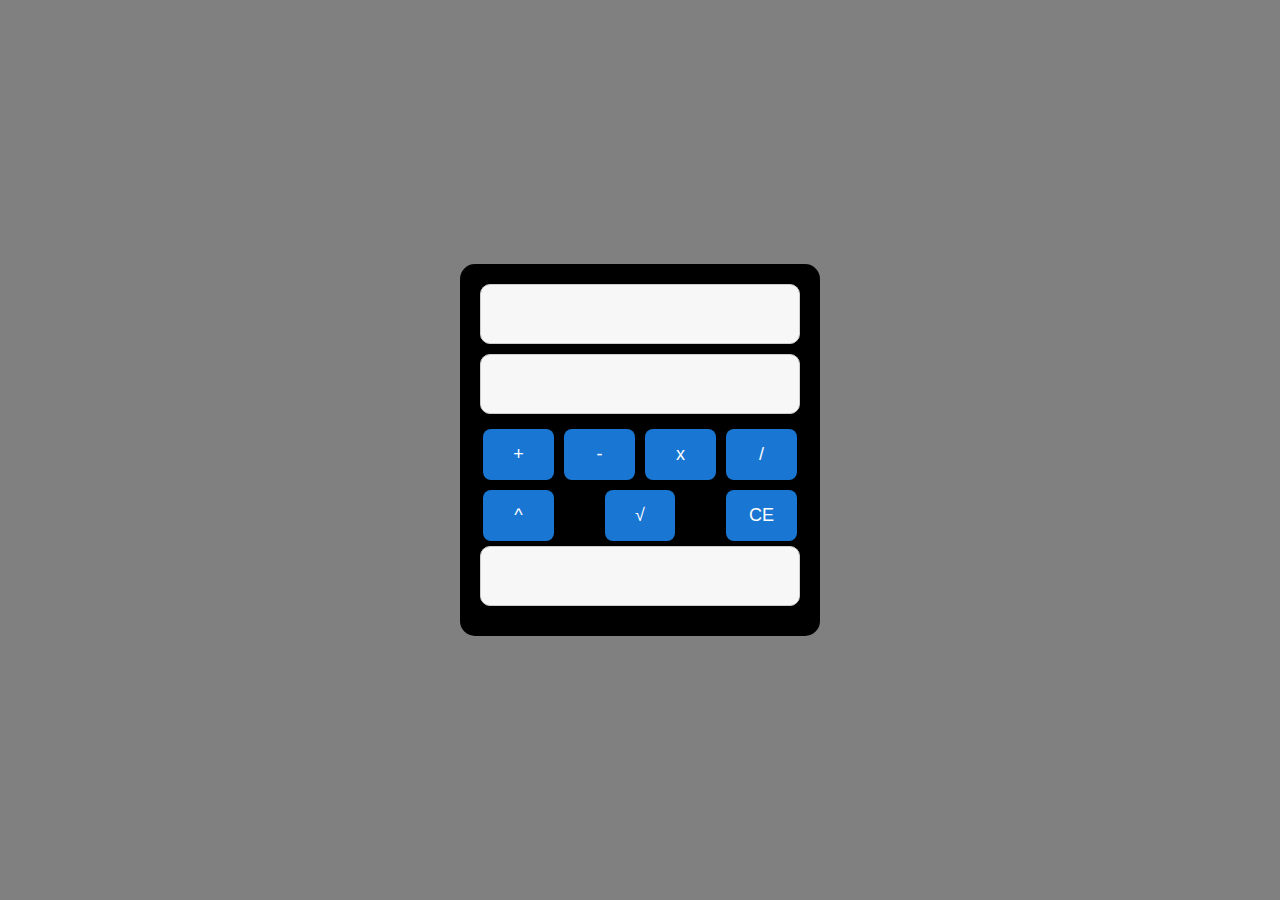
<file: Actividades/Calcu#242A/index.html>
<!DOCTYPE html>
<html lang="en">
<head>
    <meta charset="UTF-8">
    <meta http-equiv="X-UA-Compatible" content="IE=edge">
    <meta name="viewport" content="width=device-width, initial-scale=1.0">
    <title>Calculadora</title>
    <link rel="stylesheet" href="styles.css">
</head>
<body>
    <div id="calcu">
    <input type="text" id="num1"> 
    <input type="text" id="num2">
    <div id="keys">
    <button onclick="suma()">+</button>
    <button onclick="resta()">-</button>
    <button onclick="multi()">x</button>
    <button onclick="division()">/</button>    
    <button onclick="potencia()">^</button>    
    <button onclick="raiz()">√</button>    
    <button onclick="ce()">CE</button>    
    <input type="text" id="display" disabled>
</div>
</div>
    <script src="scripts.js"></script>
</body>
</html>
</file>
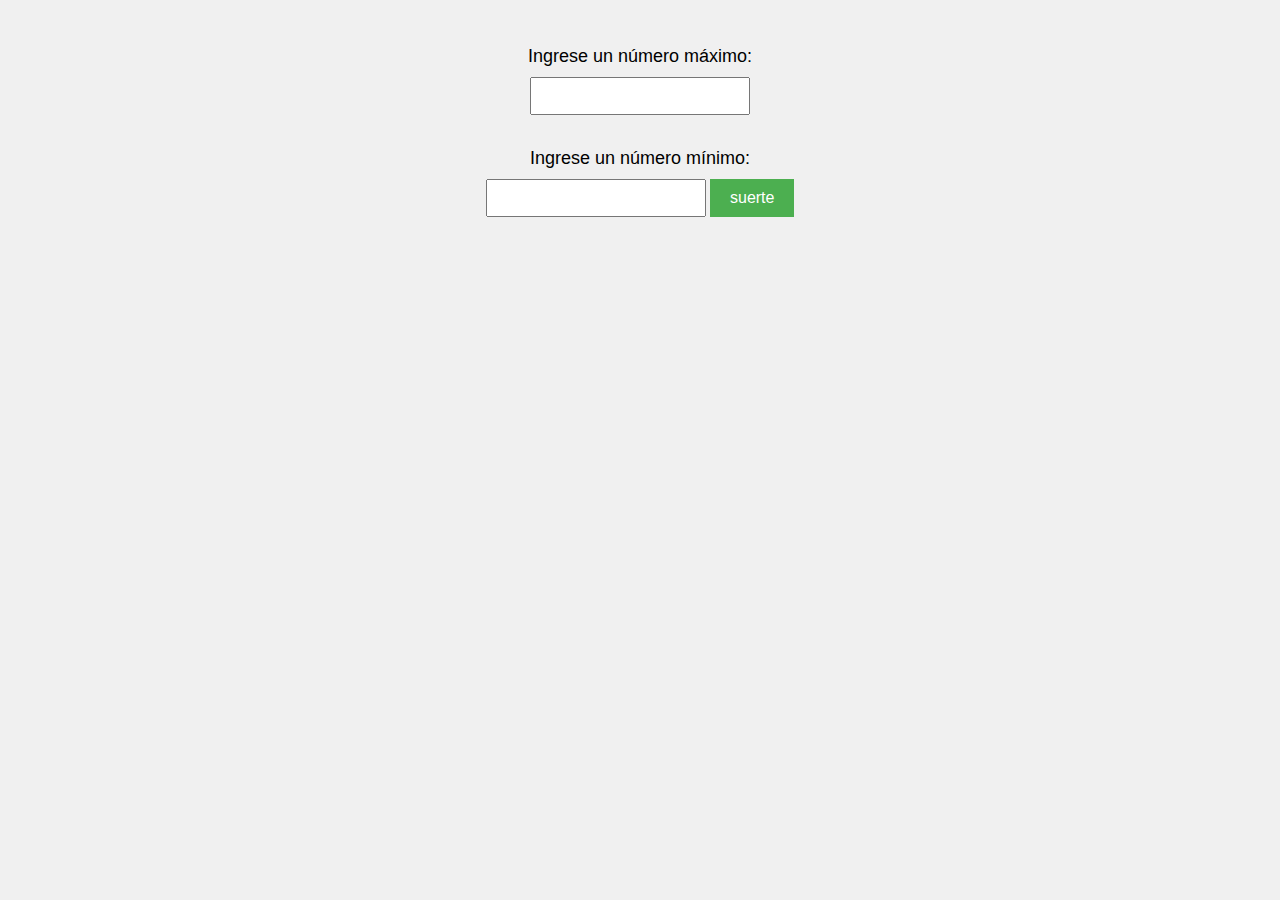
<file: Actividades/Dado #242a/index.html>
<!DOCTYPE html>
<html lang="en">
<head>
    <meta charset="UTF-8">
    <meta name="viewport" content="width=device-width, initial-scale=1.0">
    <link rel="stylesheet" href="styles.css">
    <title>dado</title>
    <link rel="stylesheet" href="styles.css"> 
</head>
<body>
    <p> Ingrese un número máximo:</p>
    <input type="number" id="maximo"> 
    <p>Ingrese un número mínimo: </p>
    <input type="number" id="minimo"> 
    <button onclick="dado()">suerte</button> 
    <h2 id="salida"></h2> 
    <script src="scripts.js"></script> 
    
</body>
</html>
</file>
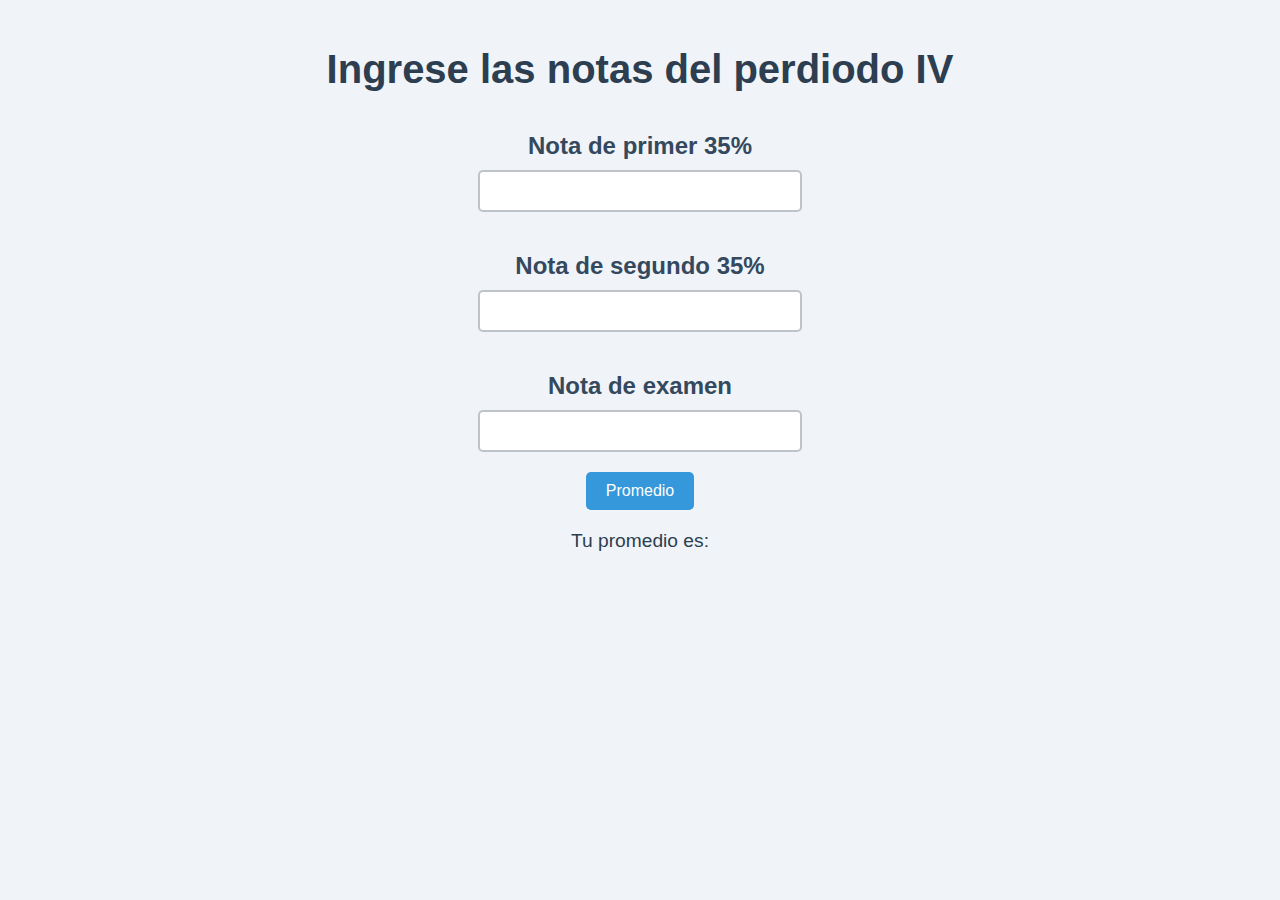
<file: Actividades/Promedios35%2A#24/index.html>
<!DOCTYPE html>
<html lang="en">
<head>
    <meta charset="UTF-8">
    <meta name="viewport" content="width=device-width, initial-scale=1.0">
    <link rel="stylesheet" href="styles.css">
    <title>Document</title>
</head>
<body>
    <h1>Ingrese las notas del perdiodo IV</h1>
    <h2>Nota de primer 35%</h2>
    <input type="number" id="nota1">
    <h2>Nota de segundo 35%</h2>
    <input type="number" id="nota2">
    <h2>Nota de examen</h2>
    <input type="number" id="nota3">
    <button onclick="promediar()">Promedio</button>
    <p>Tu promedio es: <span id="salida"></span></p>
    <script src="scripts.js"></script>
</body>
</html>
</file>
<file: Actividades/Calcu#242A/styles.css>
body {
    font-family: 'Segoe UI', Tahoma, Geneva, Verdana, sans-serif;
    background-color: grey;
    display: flex;
    justify-content: center;
    align-items: center;
    height: 100vh;
    margin: 0;
}

#calcu {
    background-color: black;
    padding: 20px;
    border-radius: 15px;
    max-width: 320px;
    width: 100%;
}

input[type="text"] {
    width: 100%;
    padding: 15px;
    margin-bottom: 10px;
    font-size: 24px;
    border: 1px solid #ccc;
    border-radius: 10px;
    box-sizing: border-box;
    text-align: right;
    outline: none;
    background-color: #f7f7f7;
    color: #333;
}

button {
    width: 22%;
    padding: 15px;
    margin: 5px 1%;
    font-size: 18px;
    background-color: #1976d2;
    color: white;
    border: none;
    border-radius: 8px;
    cursor: pointer;
    transition: background-color 0.3s ease;
    outline: none;
}

button:hover {
    background-color: #1565c0;
}

button:active {
    background-color: #0d47a1;
}

#respuesta {
    width: 100%;
    padding: 15px;
    font-size: 24px;
    border: none;
    background-color: #f0f0f0;
    border-radius: 10px;
    color: #333;
    margin-top: 10px;
    text-align: right;
    outline: none;
}

#keys {
    display: flex;
    flex-wrap: wrap;
    justify-content: space-between;
}
</file>
<file: Actividades/Dado #242a/styles.css>
body {
    font-family: Arial, sans-serif;
    background-color: #f0f0f0;
    text-align: center;
    padding: 20px;
}

p {
    font-size: 18px;
    margin-bottom: 10px;
}

input[type="number"] {
    padding: 8px;
    font-size: 16px;
    margin-bottom: 15px;
    width: 200px;
}

button {
    padding: 10px 20px;
    background-color: #4CAF50;
    color: white;
    border: none;
    cursor: pointer;
    font-size: 16px;
}

button:hover {
    background-color: #45a049;
}

h2 {
    margin-top: 20px;
    font-size: 24px;
    color: #333;
}
</file>
<file: Actividades/Promedios35%2A#24/styles.css>
/* Estilos globales */
body {
    font-family: Arial, sans-serif;
    background-color: #f0f4f8;
    color: #333;
    margin: 0;
    padding: 20px;
    display: flex;
    flex-direction: column;
    align-items: center;
}

/* Estilos para el título */
h1 {
    color: #2c3e50;
    font-size: 2.5rem;
    margin-bottom: 20px;
}

/* Subtítulos */
h2 {
    color: #34495e;
    font-size: 1.5rem;
    margin-bottom: 10px;
}

/* Estilos para los inputs */
input[type="number"] {
    width: 100%;
    max-width: 300px;
    padding: 10px;
    font-size: 1rem;
    border: 2px solid #bdc3c7;
    border-radius: 5px;
    margin-bottom: 20px;
    outline: none;
    transition: border-color 0.3s;
}

/* Cambiar el color del borde cuando el campo está en foco */
input[type="number"]:focus {
    border-color: #3498db;
}

/* Estilos para el botón */
button {
    padding: 10px 20px;
    font-size: 1rem;
    background-color: #3498db;
    color: white;
    border: none;
    border-radius: 5px;
    cursor: pointer;
    transition: background-color 0.3s;
}

/* Cambiar el color de fondo del botón cuando se pasa el ratón */
button:hover {
    background-color: #2980b9;
}

/* Estilo del texto de salida */
p {
    font-size: 1.2rem;
    color: #2c3e50;
    margin-top: 20px;
}

span#salida {
    font-weight: bold;
    color: #e74c3c;
}
</file>
